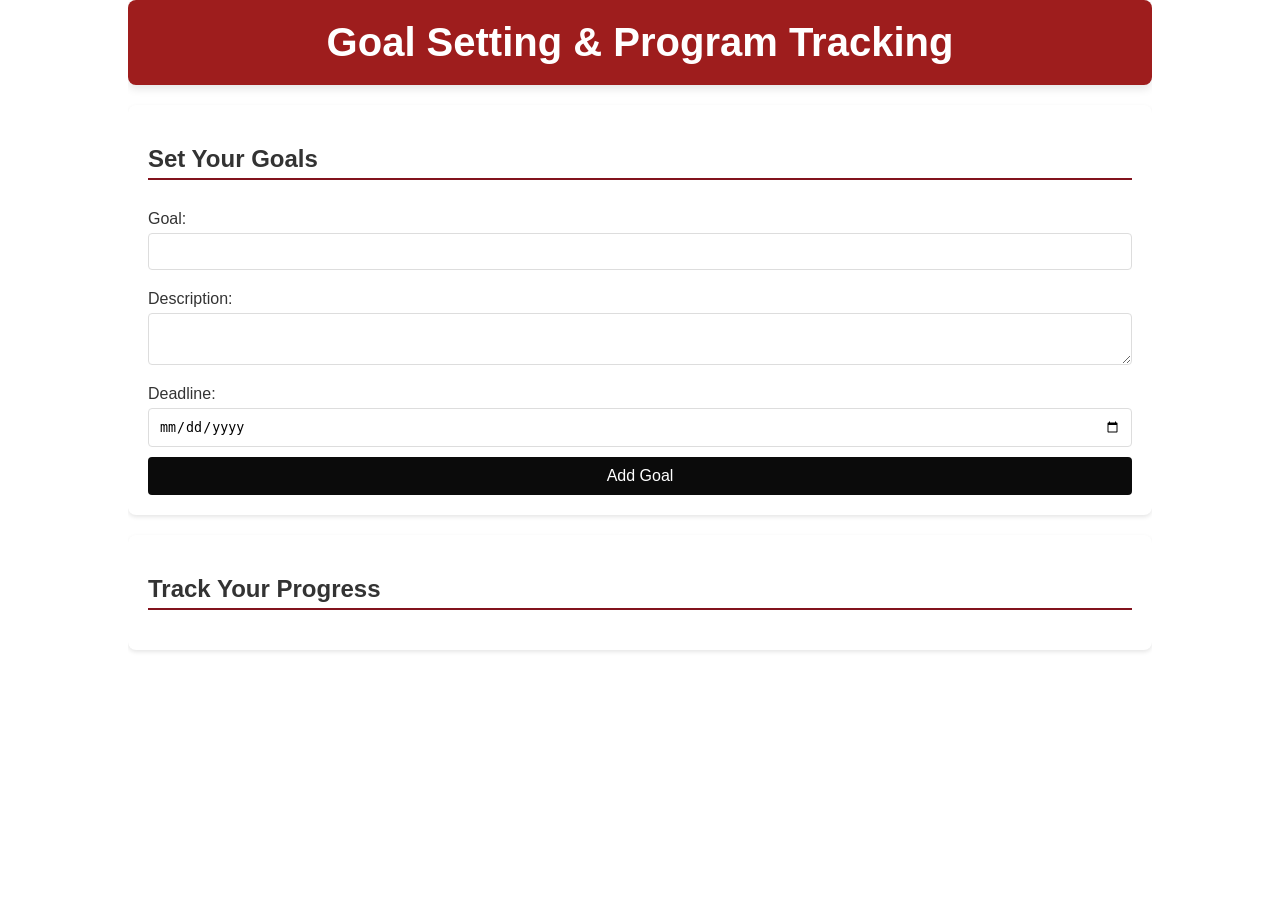
<file: Goal.html>
<!DOCTYPE html>
<html lang="en">
<head>
    <meta charset="UTF-8">
    <meta name="viewport" content="width=device-width, initial-scale=1.0">
    <title>Goal Setting & Program Tracking</title>
    <link rel="stylesheet" href="https://cdnjs.cloudflare.com/ajax/libs/font-awesome/6.0.0-beta3/css/all.min.css">
    <style>
        body {
            font-family: Arial, sans-serif;
            background: url('https://thumbs.dreamstime.com/b/red-white-target-pattern-seamless-red-white-target-pattern-seamless-repeat-background-any-web-design-129683282.jpg') no-repeat center center/cover;
            margin: 0;
            padding: 0;
        }
    
        .container {
            width: 80%;
            margin: auto;
            overflow: hidden;
        }
    
        .title-box {
            background-color: #9e1d1d;
            color: white;
            text-align: center;
            padding: 20px 0;
            margin-bottom: 20px;
            box-shadow: 0 4px 8px rgba(0, 0, 0, 0.1);
            border-radius: 8px;
        }
    
        .title-box h1 {
            margin: 0;
            font-size: 2.5em;
        }
    
        .goals-section, .tracking-section {
            background: #fff; /* Default background */
            padding: 20px;
            margin-bottom: 20px;
            border-radius: 8px;
            box-shadow: 0 2px 4px rgba(0, 0, 0, 0.1);
            color: #333;
        }
    
        h2 {
            color: #333;
            border-bottom: 2px solid #82131d;
            padding-bottom: 5px;
        }
    
        form {
            display: flex;
            flex-direction: column;
        }
    
        label {
            margin: 10px 0 5px;
        }
    
        input, textarea {
            padding: 10px;
            margin-bottom: 10px;
            border: 1px solid #ddd;
            border-radius: 4px;
        }
    
        button {
            padding: 10px;
            background: #0b0b0b;
            color: white;
            border: none;
            border-radius: 4px;
            cursor: pointer;
            font-size: 1em;
        }
    
        button:hover {
            background: #8b2323;
        }
    
        .social-media-links {
            list-style: none;
            padding: 0;
            display: flex;
            justify-content: center;
        }
    
        .social-media-links li {
            margin: 0 10px;
        }
    
        .social-media-links a {
            color: #97232e;
            font-size: 1.5em;
            text-decoration: none;
        }
    
        .social-media-links a:hover {
            color: #0c0c0c;
        }
    
        #goal-list {
            list-style: none;
            padding: 0;
        }
        .goal-item {
            display: flex;
            align-items: center;
            margin-bottom: 10px;
        }
    
        .goal-item input[type="checkbox"] {
            margin-right: 10px;
        }
    
        .completed {
            text-decoration: line-through;
            color: gray;
        }
    </style>
</head>
<body>
    <div class="container">
        <header class="title-box">
            <h1>Goal Setting & Program Tracking</h1>
        </header>
        <div class="content-wrapper">
            <section class="goals-section">
                <h2>Set Your Goals</h2>
                <form id="goal-form">
                    <label for="goal">Goal:</label>
                    <input type="text" id="goal" name="goal" required>
                    <label for="description">Description:</label>
                    <textarea id="description" name="description" required></textarea>
                    <label for="deadline">Deadline:</label>
                    <input type="date" id="deadline" name="deadline" required>
                    <button type="submit">Add Goal</button>
                </form>
            </section>
            <section class="tracking-section">
                <h2>Track Your Progress</h2>
                <ul id="goal-list">
                    <!-- Goals will be listed here -->
                </ul>
            </section>
        </div>
    </div>
    <script>
        const goals = [];

        function renderGoals() {
            const goalList = document.getElementById('goal-list');
            goalList.innerHTML = '';

            goals.forEach((goal, index) => {
                const listItem = document.createElement('li');
                listItem.className = 'goal-item';
                listItem.innerHTML = `
                    <input type="checkbox" class="goal-checkbox" data-index="${index}" ${goal.completed ? 'checked' : ''}>
                    <span class="${goal.completed ? 'completed' : ''}">
                        <strong>Goal:</strong> ${goal.title} <br>
                        <strong>Description:</strong> ${goal.description} <br>
                        <strong>Deadline:</strong> ${goal.deadline}
                    </span>
                `;
                goalList.appendChild(listItem);

                listItem.querySelector('.goal-checkbox').addEventListener('change', function() {
                    const goalIndex = this.getAttribute('data-index');
                    goals[goalIndex].completed = this.checked;
                    renderGoals();
                });
            });
        }

        document.getElementById('goal-form').addEventListener('submit', function(event) {
            event.preventDefault();

            const goalTitle = document.getElementById('goal').value;
            const goalDescription = document.getElementById('description').value;
            const goalDeadline = document.getElementById('deadline').value;

            const newGoal = {
                title: goalTitle,
                description: goalDescription,
                deadline: goalDeadline,
                completed: false
            };

            goals.push(newGoal);

            renderGoals();

            document.getElementById('goal-form').reset();
        });
    </script>
</body>
</html>
</file>
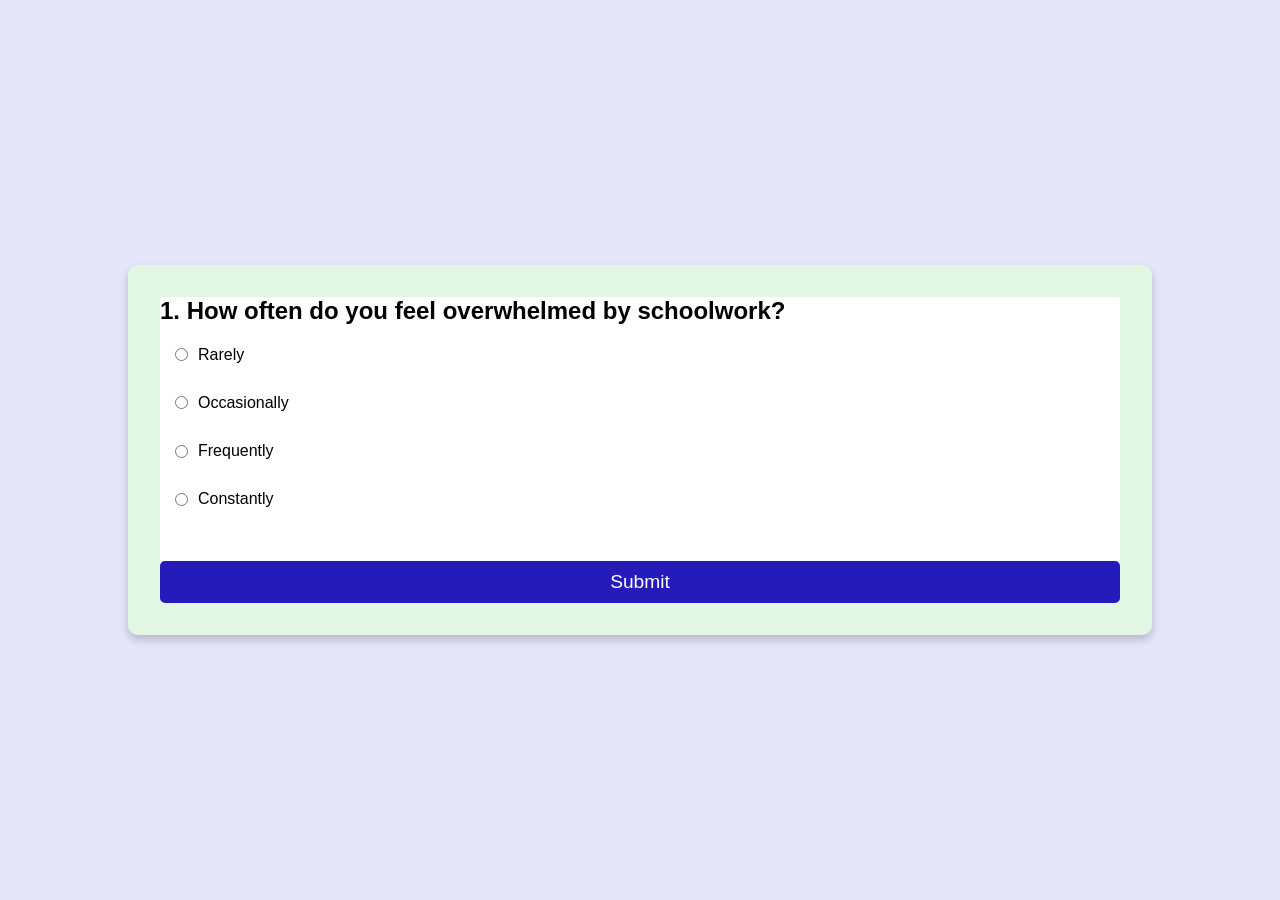
<file: index2.html>
<!DOCTYPE html>
<html lang="en">
<head>
    <meta charset="UTF-8">
    <meta http-equiv="X-UA-Compatible" content="IE=edge">
    <meta name="viewport" content="width=device-width, initial-scale=1.0">
    <title>The Mindful Minute Quiz </title>
    <link rel="stylesheet" href="style2.css">
</head>
<body>
    <section class="quiz">
        <div class="bbox"> 
            <div id="box">
                <h2 id="quesBox">1. demo ques</h2>
                <div class="row">
                    <input class="options" type="radio"  name="option" id="opt1" value="A">
                    <label for="opt1"><span>option a</span> </label>
                </div>
                <div class="row">
                    <input class="options" type="radio" name="option" id="opt2" value="B">
                    <label for="opt2 "><span>option a</span></label>
                </div>
                <div class="row">
                    <input class="options" type="radio" name="option" id="opt3" value="C">
                    <label for="opt3"><span>option a</span></label>
                </div>
                <div class="row">
                    <input class="options" type="radio" name="option" id="opt4" value="D" >
                    <label for="opt4" >option a</label>
                </div>
                <button class="btn" onclick="submitQuiz()">
                    Submit
                </button>
                
            </div>
        </div>
       
    </section>
    <script src="app.js"></script>
</body>
</html>
</file>
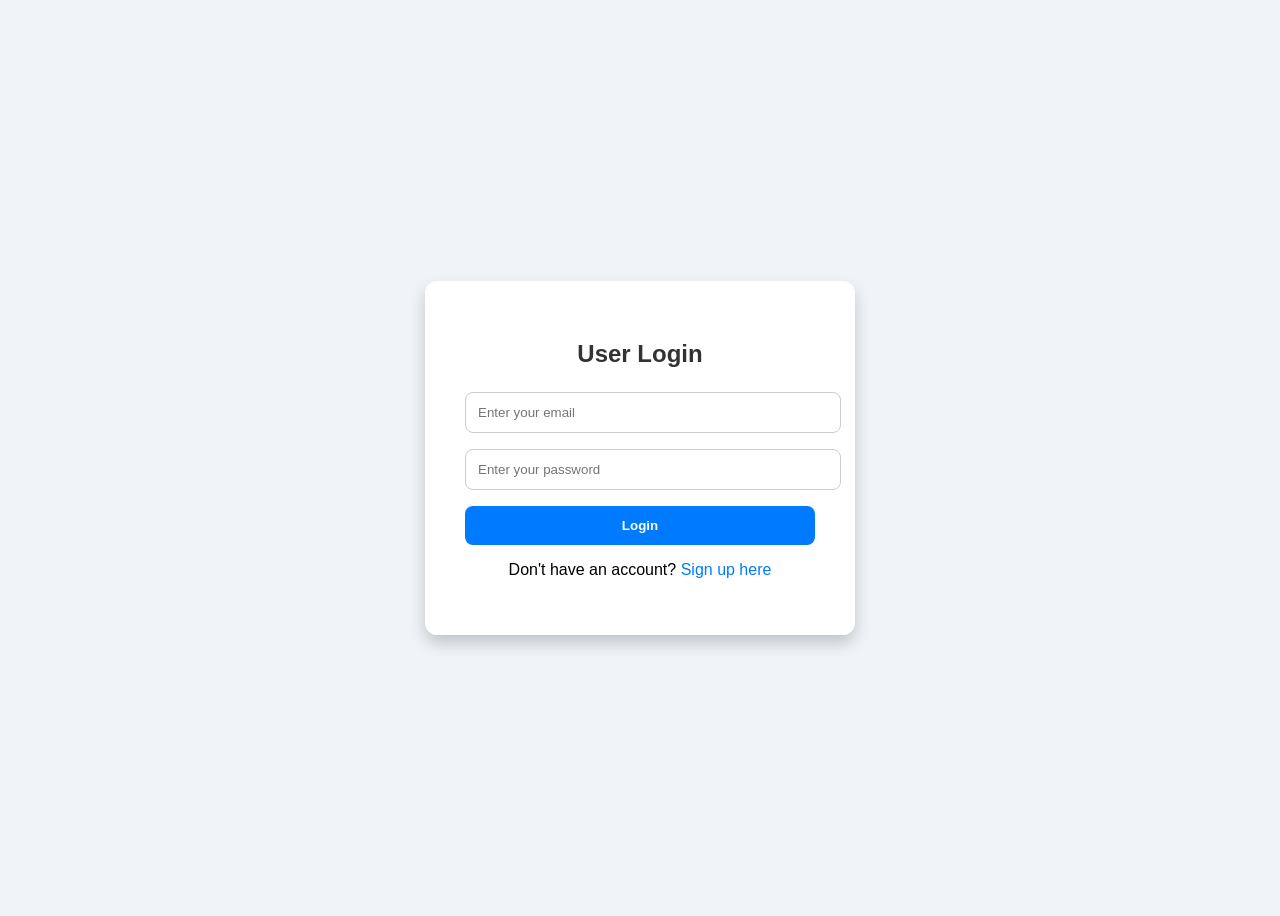
<file: login.html>
<!DOCTYPE html>
<html lang="en">
<head>
  <meta charset="UTF-8" />
  <meta name="viewport" content="width=device-width, initial-scale=1.0"/>
  <title>Login - TeenVitality</title>
  <style>
    body {
      background: #f0f4f8;
      font-family: Arial, sans-serif;
      display: flex;
      height: 100vh;
      justify-content: center;
      align-items: center;
    }
    .login-container {
      background: #fff;
      padding: 40px;
      border-radius: 12px;
      box-shadow: 0 8px 16px rgba(0,0,0,0.2);
      width: 350px;
    }
    h2 {
      text-align: center;
      margin-bottom: 24px;
      color: #333;
    }
    input[type="email"],
    input[type="password"] {
      width: 100%;
      padding: 12px;
      margin-bottom: 16px;
      border: 1px solid #ccc;
      border-radius: 8px;
    }
    button {
      width: 100%;
      padding: 12px;
      background-color: #007bff;
      color: #fff;
      border: none;
      border-radius: 8px;
      cursor: pointer;
      font-weight: bold;
    }
    button:hover {
      background-color: #0056b3;
    }
    .link {
      text-align: center;
      margin-top: 16px;
    }
    .link a {
      color: #007bff;
      text-decoration: none;
    }
  </style>
</head>
<body>
  <div class="login-container">
    <h2>User Login</h2>
    <form action="login.php" method="POST">
      <input type="email" name="email" placeholder="Enter your email" required />
      <input type="password" name="password" placeholder="Enter your password" required />
      <button type="submit">Login</button>
    </form>
    <div class="link">
      <p>Don't have an account? <a href="form.php">Sign up here</a></p>
    </div>
  </div>
</body>
</html>
</file>
<file: style2.css>
/* Global styles */
* {
    padding: 0;
    margin: 0;
    box-sizing: border-box;
    font-family: sans-serif;
  }
  
  /* Body styles */
  body {
    background-color: #E6E6FA; /* Light lavender background */
    height: 100vh;
    display: flex;
    justify-content: center;
    align-items: center;
  }
  
  /* Quiz container styles */
  .quiz {
    width: 80%; /* Adjust quiz container width as needed */
    background-color: rgba(224, 251, 222, 0.8); /* Semi-transparent light green background */
    padding: 2rem;
    border-radius: 10px; /* Rounded corners for the quiz box */
    box-shadow: 0px 5px 10px rgba(0, 0, 0, 0.2); /* Subtle shadow for depth */
  }
  
  /* Question box styles */
  #box {
    background-color: #fff; /* White background for the question box */
  }
  
  /* Row styles (individual question and answer choices) */
  .row {
    width: 100%;
    margin: 0.64rem 0; /* Adjust margin as needed */
    font-size: 1.2rem; /* Adjust font size for readability */
    padding: 10px 15px; /* Add some padding for better spacing */
    display: flex; /* Allow horizontal alignment of radio button and label */
    align-items: center; /* Align radio button and label vertically */
  }
  
  /* Label styles */
  label {
    font-size: 1rem;
    margin-left: 10px; /* Adjust spacing between radio button and label */
  }
  
  /* Button styles */
  .btn {
    width: 100%;
    padding: 10px 20px; /* Increase padding for better button size */
    margin-top: 2rem; /* Adjust margin for spacing */
    color: white;
    background-color: #251aba;
    border: none;
    font-size: 1.2rem;
    cursor: pointer; /* Indicate clickable behavior */
    border-radius: 5px;
  }
</file>
